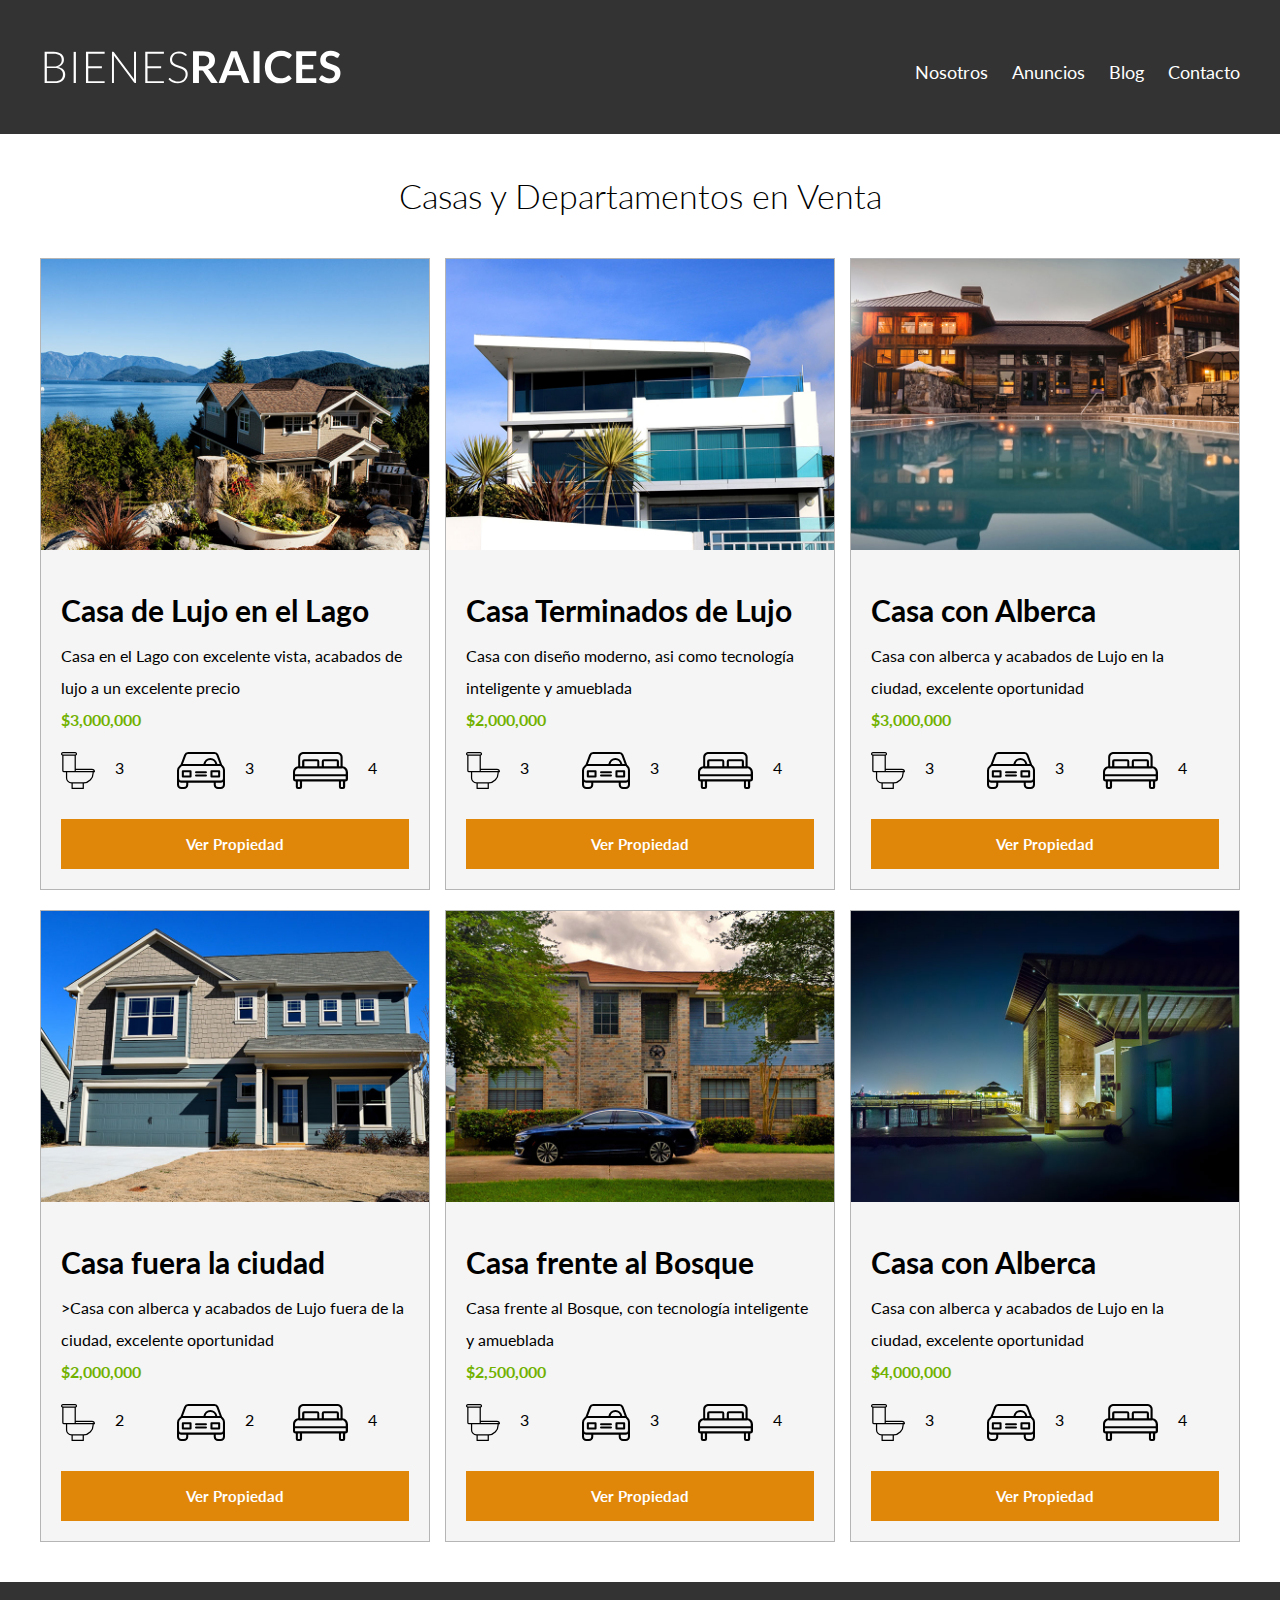
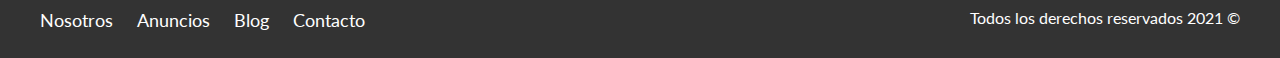
<file: CursoVSC/anuncios.html>
<!DOCTYPE html>
<html lang="en">

<head>
    <meta charset="UTF-8">
    <meta http-equiv="X-UA-Compatible" content="IE=edge">
    <meta name="viewport" content="width=device-width, initial-scale=1.0">
    <title>Bienes Raices</title>
    <link href="https://fonts.googleapis.com/css?family=Lato:300,400,700,900" rel="stylesheet">
    <link rel="stylesheet" href="css/style.css">
</head>

<body>
    <header class="site-header">

        <div class="contenedor contenido-header">
            <div class="barra">
                <a href="/">
                    <img src="img/logo.svg" alt="Logotipo">
                </a>
                <nav class="navegacion">
                    <a href="nosotros.html">Nosotros</a>
                    <a href="anuncios.html">Anuncios</a>
                    <a href="blog.html">Blog</a>
                    <a href="contacto.html">Contacto</a>
                </nav>
            </div>
        </div>

    </header>

    <main class="seccion contenedor">

        <h2 class="fw-300 centrar-texto">Casas y Departamentos en Venta</h2>

        <div class="contenedor-anuncios">
            <div class="anuncio">
                <img src="img/anuncio1.jpg" alt="Anuncio">
                <div class="contenido-anuncio">
                    <h3>Casa de Lujo en el Lago</h3>
                    <p>Casa en el Lago con excelente vista,
                        acabados de lujo a un excelente precio</p>
                    <p class="precio">$3,000,000</p>

                        <ul class="iconos-caracteristicas">
                            <li>
                                <img src="img/icono_wc.svg" alt="icono baños">
                                <p>3</p>
                            </li>
                            <li>
                                <img src="img/icono_estacionamiento.svg" alt="icono autos">
                                <p>3</p>
                            </li>
                            <li>
                                <img src="img/icono_dormitorio.svg" alt="icono habitaciones">
                                <p>4</p>
                            </li>
                        </ul>

                    <a href="#" class="boton boton-amarillo d-block">Ver Propiedad</a>
                </div>  
            </div>

            <div class="anuncio">
                <img src="img/anuncio2.jpg" alt="Anuncio">
                <div class="contenido-anuncio">
                    <h3>Casa Terminados de Lujo</h3>
                    <p>Casa con diseño moderno, asi como tecnología inteligente y amueblada</p>
                    <p class="precio">$2,000,000</p>

                        <ul class="iconos-caracteristicas">
                            <li>
                                <img src="img/icono_wc.svg" alt="icono baños">
                                <p>3</p>
                            </li>
                            <li>
                                <img src="img/icono_estacionamiento.svg" alt="icono autos">
                                <p>3</p>
                            </li>
                            <li>
                                <img src="img/icono_dormitorio.svg" alt="icono habitaciones">
                                <p>4</p>
                            </li>
                        </ul>

                    <a href="#" class="boton boton-amarillo d-block">Ver Propiedad</a>
                </div>
            </div>

            <div class="anuncio">
                <img src="img/anuncio3.jpg" alt="Anuncio">
                <div class="contenido-anuncio">
                    <h3>Casa con Alberca</h3>
                    <p>Casa con alberca y acabados de Lujo en la ciudad, excelente oportunidad</p>
                    <p class="precio">$3,000,000</p>

                        <ul class="iconos-caracteristicas">
                            <li>
                                <img src="img/icono_wc.svg" alt="icono baños">
                                <p>3</p>
                            </li>
                            <li>
                                <img src="img/icono_estacionamiento.svg" alt="icono autos">
                                <p>3</p>
                            </li>
                            <li>
                                <img src="img/icono_dormitorio.svg" alt="icono habitaciones">
                                <p>4</p>
                            </li>
                        </ul>

                    <a href="#" class="boton boton-amarillo d-block">Ver Propiedad</a>
                </div>
            </div>
            <div class="anuncio">
                <img src="img/anuncio4.jpg" alt="Anuncio">
                <div class="contenido-anuncio">
                    <h3>Casa fuera la ciudad</h3>
                    <p>>Casa con alberca y acabados de Lujo fuera de la ciudad, 
                        excelente oportunidad</p>
                    <p class="precio">$2,000,000</p>

                        <ul class="iconos-caracteristicas">
                            <li>
                                <img src="img/icono_wc.svg" alt="icono baños">
                                <p>2</p>
                            </li>
                            <li>
                                <img src="img/icono_estacionamiento.svg" alt="icono autos">
                                <p>2</p>
                            </li>
                            <li>
                                <img src="img/icono_dormitorio.svg" alt="icono habitaciones">
                                <p>4</p>
                            </li>
                        </ul>

                    <a href="#" class="boton boton-amarillo d-block">Ver Propiedad</a>
                </div>  
            </div>

            <div class="anuncio">
                <img src="img/anuncio5.jpg" alt="Anuncio">
                <div class="contenido-anuncio">
                    <h3>Casa frente al Bosque</h3>
                    <p>Casa frente al Bosque, con tecnología inteligente y amueblada</p>
                    <p class="precio">$2,500,000</p>

                        <ul class="iconos-caracteristicas">
                            <li>
                                <img src="img/icono_wc.svg" alt="icono baños">
                                <p>3</p>
                            </li>
                            <li>
                                <img src="img/icono_estacionamiento.svg" alt="icono autos">
                                <p>3</p>
                            </li>
                            <li>
                                <img src="img/icono_dormitorio.svg" alt="icono habitaciones">
                                <p>4</p>
                            </li>
                        </ul>

                    <a href="#" class="boton boton-amarillo d-block">Ver Propiedad</a>
                </div>
            </div>

            <div class="anuncio">
                <img src="img/anuncio6.jpg" alt="Anuncio">
                <div class="contenido-anuncio">
                    <h3>Casa con Alberca</h3>
                    <p>Casa con alberca y acabados de Lujo en la ciudad, excelente oportunidad</p>
                    <p class="precio">$4,000,000</p>

                        <ul class="iconos-caracteristicas">
                            <li>
                                <img src="img/icono_wc.svg" alt="icono baños">
                                <p>3</p>
                            </li>
                            <li>
                                <img src="img/icono_estacionamiento.svg" alt="icono autos">
                                <p>3</p>
                            </li>
                            <li>
                                <img src="img/icono_dormitorio.svg" alt="icono habitaciones">
                                <p>4</p>
                            </li>
                        </ul>

                    <a href="#" class="boton boton-amarillo d-block">Ver Propiedad</a>
                </div>
            </div>
        </div> <!--Contenedor Anuncios-->
    </main>

    <footer class="site-footer seccion">
        <div class="contenedor contenedor-footer">
            <nav class="navegacion">
                <a href="nosotros.html">Nosotros</a>
                <a href="anuncios.html">Anuncios</a>
                <a href="blog.html">Blog</a>
                <a href="contacto.html">Contacto</a>
            </nav>

            <p class="copyright">Todos los derechos reservados 2021 &copy; </p>
        </div>
    </footer>

</body>

</html>
</file>
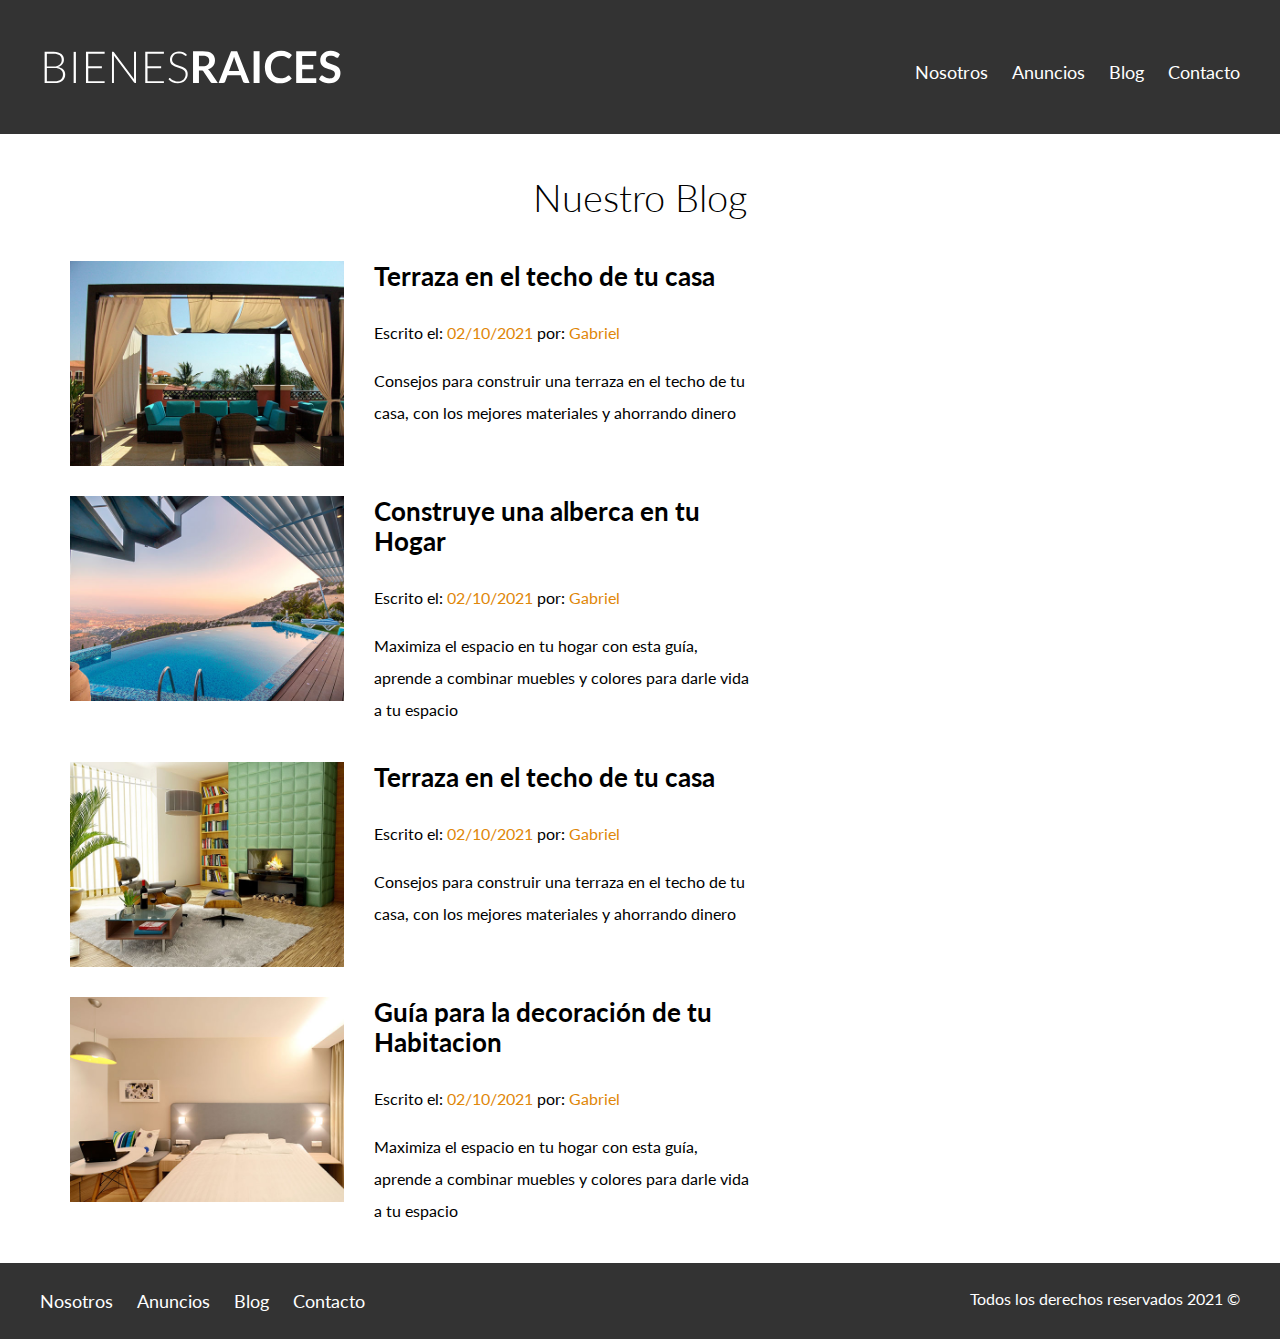
<file: CursoVSC/blog.html>
<!DOCTYPE html>
<html lang="en">

<head>
    <meta charset="UTF-8">
    <meta http-equiv="X-UA-Compatible" content="IE=edge">
    <meta name="viewport" content="width=device-width, initial-scale=1.0">
    <title>Bienes Raices</title>
    <link href="https://fonts.googleapis.com/css?family=Lato:300,400,700,900" rel="stylesheet">
    <link rel="stylesheet" href="css/style.css">
</head>

<body>
    <header class="site-header">

        <div class="contenedor contenido-header">
            <div class="barra">
                <a href="/">
                    <img src="img/logo.svg" alt="Logotipo">
                </a>
                <nav class="navegacion">
                    <a href="nosotros.html">Nosotros</a>
                    <a href="anuncios.html">Anuncios</a>
                    <a href="blog.html">Blog</a>
                    <a href="contacto.html">Contacto</a>
                </nav>
            </div>
        </div>

    </header>

    <main class="contenedor seccion contenido-centrado">
        <h1 class="fw-300 centrar-texto">Nuestro Blog</h1>
        <div class="seccion-inferior contenedor">
            <section class="blog">   
                <article class="entrada-blog">
                    <div class="imagen">
                        <img src="img/blog1.jpg" alt="Blog">
                    </div>
                    <div class="texto-entrada">
                        <a href="#">
                            <h4>Terraza en el techo de tu casa</h4>
                        </a>
                        <p>Escrito el: <span>02/10/2021</span> por: <span>Gabriel</span></p>
                        <p>Consejos para construir una terraza en el techo de tu casa,
                            con los mejores materiales y ahorrando dinero</p>
                    </div>
                </article>
    
                <article class="entrada-blog">
                    <div class="imagen">
                        <img src="img/blog2.jpg" alt="Blog">
                    </div>
                    <div class="texto-entrada">
                        <a href="#">
                            <h4>Construye una alberca en tu Hogar</h4>
                        </a>
                        <p>Escrito el: <span>02/10/2021</span> por: <span>Gabriel</span></p>
                        <p>Maximiza el espacio en tu hogar con esta guía,
                            aprende a combinar muebles y colores para darle vida a tu espacio</p>
                    </div>
                </article>
                <article class="entrada-blog">
                    <div class="imagen">
                        <img src="img/blog3.jpg" alt="Blog">
                    </div>
                    <div class="texto-entrada">
                        <a href="#">
                            <h4>Terraza en el techo de tu casa</h4>
                        </a>
                        <p>Escrito el: <span>02/10/2021</span> por: <span>Gabriel</span></p>
                        <p>Consejos para construir una terraza en el techo de tu casa,
                            con los mejores materiales y ahorrando dinero</p>
                    </div>
                </article>
    
                <article class="entrada-blog">
                    <div class="imagen">
                        <img src="img/blog4.jpg" alt="Blog">
                    </div>
                    <div class="texto-entrada">
                        <a href="#">
                            <h4>Guía para la decoración de tu Habitacion</h4>
                        </a>
                        <p>Escrito el: <span>02/10/2021</span> por: <span>Gabriel</span></p>
                        <p>Maximiza el espacio en tu hogar con esta guía,
                            aprende a combinar muebles y colores para darle vida a tu espacio</p>
                    </div>
                </article>
            </section>
        </div>
    </main>

    <footer class="site-footer seccion">
        <div class="contenedor contenedor-footer">
            <nav class="navegacion">
                <a href="nosotros.html">Nosotros</a>
                <a href="anuncios.html">Anuncios</a>
                <a href="blog.html">Blog</a>
                <a href="contacto.html">Contacto</a>
            </nav>

            <p class="copyright">Todos los derechos reservados 2021 &copy; </p>
        </div>
    </footer>

</body>

</html>
</file>
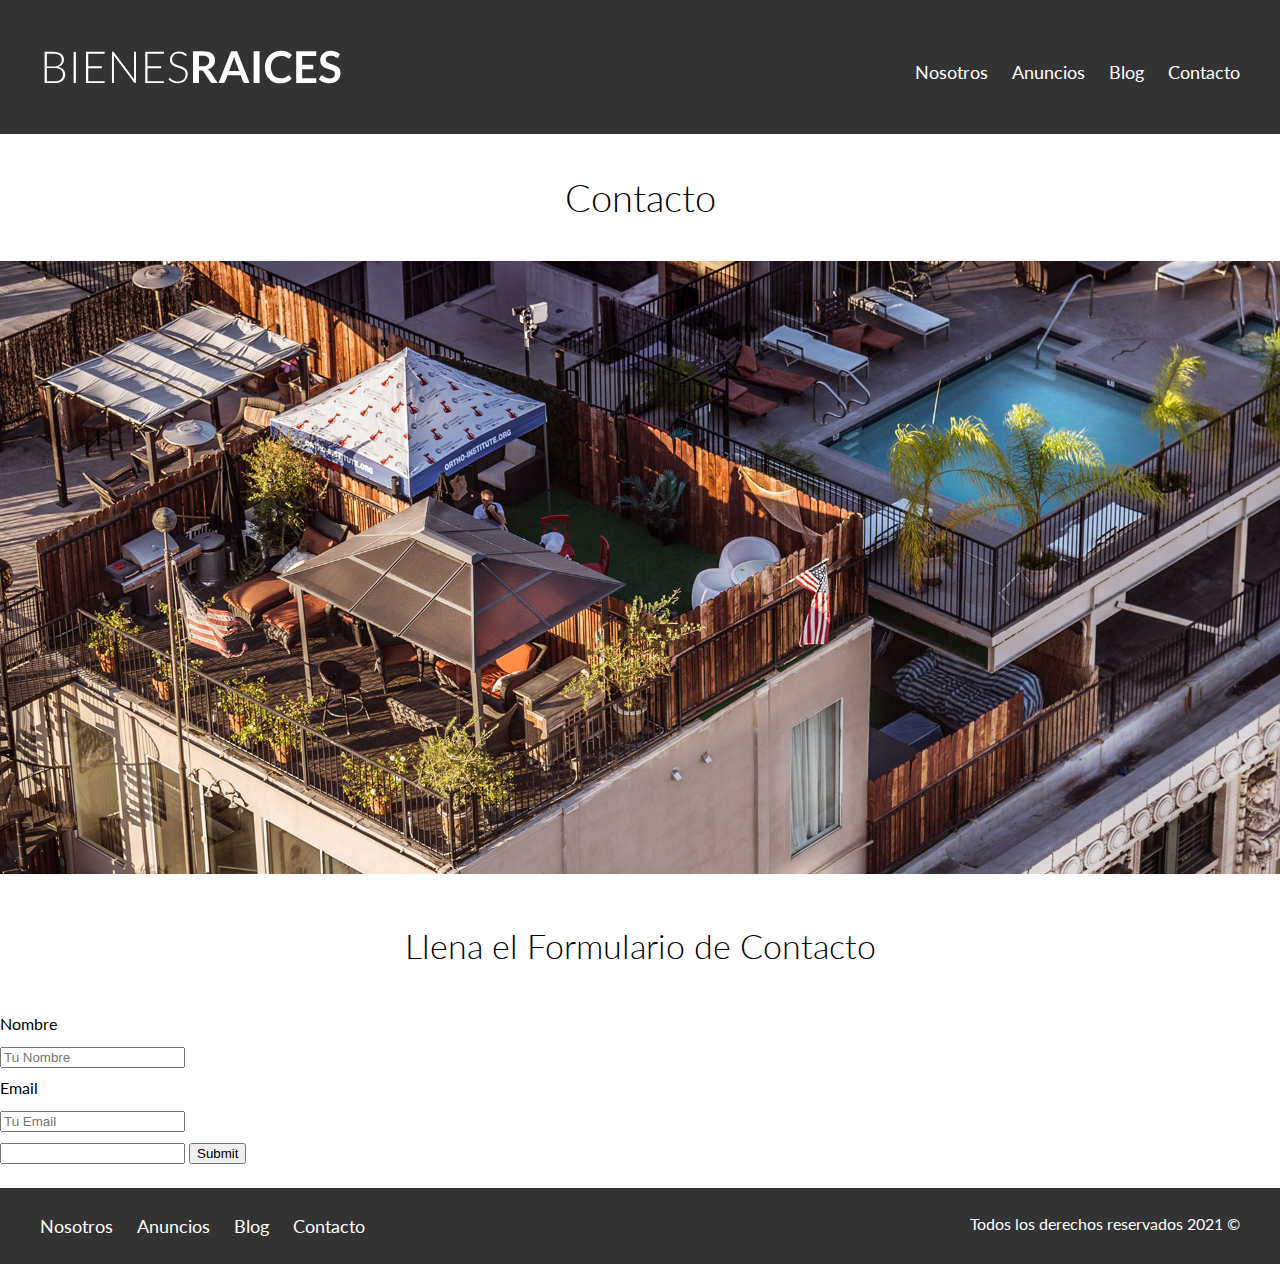
<file: CursoVSC/contacto.html>
<!DOCTYPE html>
<html lang="en">

<head>
    <meta charset="UTF-8">
    <meta http-equiv="X-UA-Compatible" content="IE=edge">
    <meta name="viewport" content="width=device-width, initial-scale=1.0">
    <title>Bienes Raices</title>
    <link href="https://fonts.googleapis.com/css?family=Lato:300,400,700,900" rel="stylesheet">
    <link rel="stylesheet" href="css/style.css">
</head>

<body>
    <header class="site-header">

        <div class="contenedor contenido-header">
            <div class="barra">
                <a href="/">
                    <img src="img/logo.svg" alt="Logotipo">
                </a>
                <nav class="navegacion">
                    <a href="nosotros.html">Nosotros</a>
                    <a href="anuncios.html">Anuncios</a>
                    <a href="blog.html">Blog</a>
                    <a href="contacto.html">Contacto</a>
                </nav>
            </div>
        </div>

    </header>

    <h1 class="fw-300 centrar-texto">Contacto</h1>
    <img src="img/destacada3.jpg" alt="Imagen Principal">

    <main class="contedor seccion contenido-centrado">
        <h2 class="fw-300 centrar-texto">Llena el Formulario de Contacto</h2>

        <form action="">
            <label for="nombre">Nombre</label>
            <input type="text" id="nombre" placeholder="Tu Nombre">

            <label for="email">Email</label>
            <input type="email" id="email" placeholder="Tu Email" required>

            <label for=""></label>
            <input type="text" name="" id="">

            <input type="submit">
        </form>
    </main>

    <footer class="site-footer seccion">
        <div class="contenedor contenedor-footer">
            <nav class="navegacion">
                <a href="nosotros.html">Nosotros</a>
                <a href="anuncios.html">Anuncios</a>
                <a href="blog.html">Blog</a>
                <a href="contacto.html">Contacto</a>
            </nav>

            <p class="copyright">Todos los derechos reservados 2021 &copy; </p>
        </div>
    </footer>

</body>

</html>
</file>
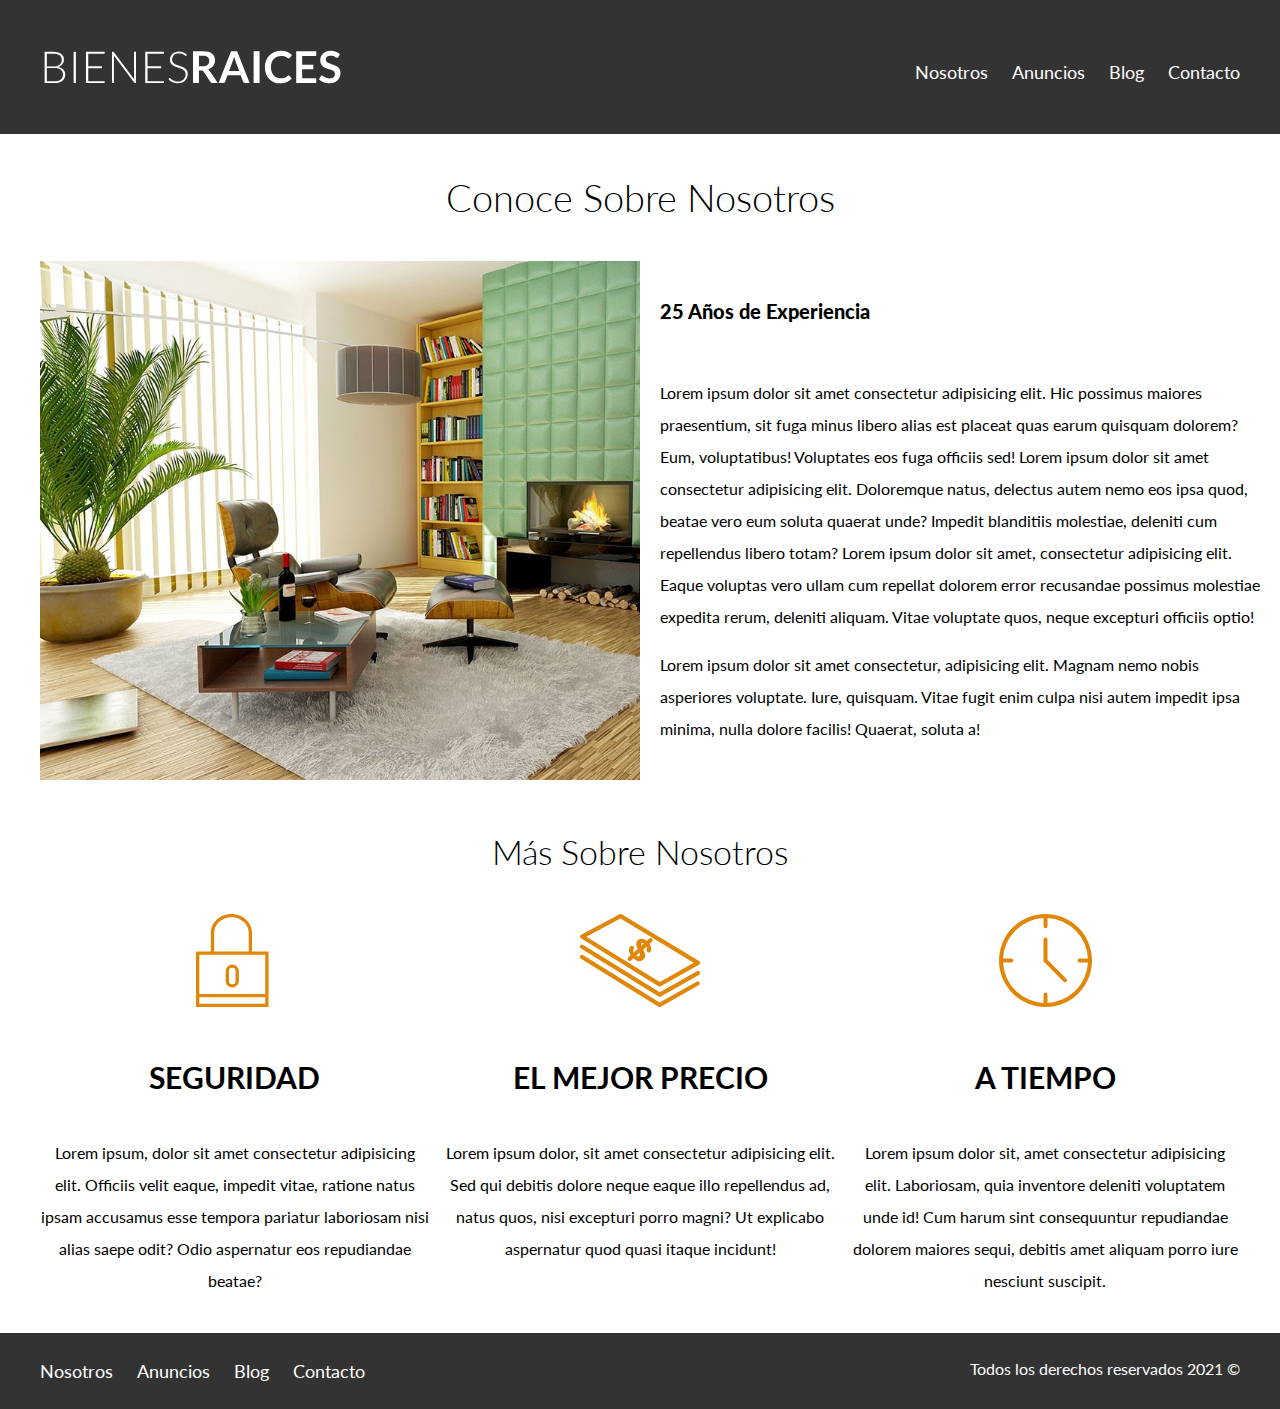
<file: CursoVSC/nosotros.html>
<!DOCTYPE html>
<html lang="en">

<head>
    <meta charset="UTF-8">
    <meta http-equiv="X-UA-Compatible" content="IE=edge">
    <meta name="viewport" content="width=device-width, initial-scale=1.0">
    <title>Bienes Raices</title>
    <link href="https://fonts.googleapis.com/css?family=Lato:300,400,700,900" rel="stylesheet">
    <link rel="stylesheet" href="css/style.css">
</head>

<body>
    <header class="site-header">

        <div class="contenedor contenido-header">
            <div class="barra">
                <a href="/">
                    <img src="img/logo.svg" alt="Logotipo">
                </a>
                <nav class="navegacion">
                    <a href="nosotros.html">Nosotros</a>
                    <a href="anuncios.html">Anuncios</a>
                    <a href="blog.html">Blog</a>
                    <a href="contacto.html">Contacto</a>
                </nav>
            </div>
        </div>

    </header>

    <main class="contenedor">
        <h1 class="fw-300 centrar-texto">Conoce Sobre Nosotros</h1>

        <div class="contenido-nosotros">
            <div class="imagen">
                <img src="img/nosotros.jpg" alt="Imagen Nosotros">
            </div>
            <div class="texto-nosotros">
                <blockquote>25 Años de Experiencia</blockquote>
                <p>Lorem ipsum dolor sit amet consectetur adipisicing elit. 
                Hic possimus maiores praesentium, sit fuga minus libero 
                alias est placeat quas earum quisquam dolorem? Eum,
                voluptatibus! Voluptates eos fuga officiis sed!
                Lorem ipsum dolor sit amet consectetur adipisicing elit. 
                Doloremque natus, delectus autem nemo eos ipsa quod, 
                beatae vero eum soluta quaerat unde? Impedit blanditiis molestiae,
                deleniti cum repellendus libero totam? Lorem ipsum dolor sit amet, 
                consectetur adipisicing elit. Eaque voluptas vero ullam cum 
                repellat dolorem error recusandae possimus molestiae expedita rerum,
                deleniti aliquam. Vitae voluptate quos, neque excepturi officiis 
                optio! </p>

                <p>Lorem ipsum dolor sit amet consectetur, adipisicing elit. 
                Magnam nemo nobis asperiores voluptate. Iure, quisquam. 
                Vitae fugit enim culpa nisi autem impedit ipsa minima, 
                nulla dolore facilis! Quaerat, soluta a! </p>
            </div>
        </div>
    </main>

    <section class= "contenedor seccion">
        <h2 class="fw-300 centrar-texto">Más Sobre Nosotros</h2>

        <div class="icono-nosotros">

            <div class="icono">
                <img src="img/icono1.svg" alt="Icono Seguridad">
                <h3>SEGURIDAD</h3>
                <p class="texto1">Lorem ipsum, dolor sit amet consectetur adipisicing elit.
                    Officiis velit eaque, impedit vitae, ratione natus ipsam accusamus
                    esse tempora pariatur laboriosam nisi alias saepe odit?
                    Odio aspernatur eos repudiandae beatae?</p>
            </div>

            <div class="icono">
                <img src="img/icono2.svg" alt="Icono Mejor Precio">
                <h3>EL MEJOR PRECIO</h3>
                <p class="texto2">Lorem ipsum dolor, sit amet consectetur adipisicing elit.
                    Sed qui debitis dolore neque eaque illo repellendus ad,
                    natus quos, nisi excepturi porro magni? Ut explicabo
                    aspernatur quod quasi itaque incidunt!</p>
            </div>

            <div class="icono">
                <img src="img/icono3.svg" alt="Icono A Tiempo">
                <h3>A TIEMPO</h3>
                <p class="texto3">Lorem ipsum dolor sit, amet consectetur adipisicing elit.
                    Laboriosam, quia inventore deleniti voluptatem unde id!
                    Cum harum sint consequuntur repudiandae dolorem maiores sequi,
                    debitis amet aliquam porro iure nesciunt suscipit.</p>
            </div>
         </div>

    </section>

    <footer class="site-footer seccion">
        <div class="contenedor contenedor-footer">
            <nav class="navegacion">
                <a href="nosotros.html">Nosotros</a>
                <a href="anuncios.html">Anuncios</a>
                <a href="blog.html">Blog</a>
                <a href="contacto.html">Contacto</a>
            </nav>

            <p class="copyright">Todos los derechos reservados 2021 &copy; </p>
        </div>
    </footer>

</body>

</html>
</file>
<file: CursoVSC/css/style.css>
html {
    box-sizing: border-box;
    font-size: 62.5%;
}
*, *:before, *:after {
    box-sizing: inherit;
}


body {
    font-family: 'Lato', sans-serif;
    font-size: 1.6rem;
    line-height: 2;
    margin: 0;
}


/**Globales(que se reutilizan varias veces)**/

img {
    max-width: 100%;
}

.contenedor{
    width: 95%;
    max-width: 120rem;
    margin-left: auto;
    margin-right: auto;
}

h1 {
    font-size: 3.8rem;
}

h2{
    font-size: 3.4rem;
}

h3{
    font-size: 3rem;
}

h4{
    font-size: 2.6rem;
}

/**Utilidades**/
.seccion {
    margin-top: 2rem;
    margin-bottom: 2rem;
}

.fw-300{
    font-weight: 300;
}

.centrar-texto {
    text-align: center;
}

.d-block {
    display: block!important;
}

/**Botones**/

.boton {
    color: white;
    font-weight: 700;
    text-decoration: none;
    font-size: 1.5rem;
    padding: 1rem 3rem;
    margin-top: 3rem;
    display: inline-block;
    text-align: center;
    display: block;
    flex: 0 0 100%;
}

@media (min-width: 768px) {

    .boton {
        display: inline-block;
        flex: 0 0 auto;
    }
}

.boton-amarillo {
    background-color: #e08709;
}

.boton-verde {
    background-color: #71b100;
}


/*Header*/

.site-header{
    background-color: #333333;
    padding: 1rem 0 3rem 0;
}

.site-header.inicio{
        background: url(/img/header.jpg);
        background-size: cover;
        height: 100vh;
        min-height: 60rem;
}

.contenido-header{
    height: 100%;
    display: flex;
    flex-direction: column;
    justify-content: space-between;
    text-align: center;
}
@media (min-width: 768px) {
    .contenido-header {
        text-align: left;
    }
}

.contenido-header h1 {
    color: white;
    padding-bottom: 2rem;
    max-width: 40rem;
    line-height: 1.5;
}

.barra{
    padding-top: 3rem;
}

@media (min-width: 768px) {
    .barra{
        display: flex;
        justify-content: space-between;
        align-items: center;
    }
}

.navegacion a {
    color: white;
    text-decoration: none;
    font-size: 2.2rem;
    display: block;
}

@media (min-width: 768px) {
    .navegacion a {
        display: inline-block;
        margin-right: 2rem;
        font-size: 1.8rem;
    }
    .navegacion a:last-of-type {
        margin-right: 0;
    }
}

.navegacion a:hover {
    color: #71b100;;
}


/**Iconos Nosotros**/

@media (min-width: 768px) {
    .icono-nosotros {
        display: flex;
        justify-content: space-between;
    }
}

.icono{
    text-align: center;
}

@media (min-width: 768px) {
    .icono {
        flex-basis: calc(33.3% - 1rem);
    }
}

.icono h3 {
    text-transform: uppercase;
}

/**Anuncios**/

@media (min-width: 768px) {
    .contenedor-anuncios {
        display: flex;
        justify-content: space-between;
        flex-wrap: wrap;
    }
}

.anuncio {
    border-style: solid;
    border-color: #b5b5b5;
    border-width: 1px;
    background-color: #f5f5f5;
    margin-bottom: 2rem;
}
@media (min-width: 768px) {
    .anuncio {
        flex-basis: calc(33.3% - 1rem);
    }
}

.contenido-anuncio{
    padding: 2rem;
}

.contenido-anuncio h3, .contenido-anuncio p  {
    margin: 0;
}

.precio {
    color: #71b100;
    font-weight: 700;
}

.iconos-caracteristicas {
    list-style: none;
    padding: 0;
    display: flex;
    justify-content: space-evenly;
}

.iconos-caracteristicas li {
    flex: 1;
    display: flex;
}

.iconos-caracteristicas li img {
    margin-right: 2rem;
}

.ver-todas {
    display: flex;
    justify-content: flex-end;
}

/**Contacto Home**/

.imagen-contacto {
    background-image:url(../img/encuentra.jpg);
    background-position: center center;
    background-size: cover;
    height: 40rem;
    display: flex;
    align-items: center;
}

.contenido-contacto {
    flex: 0 0 95%;
    color: #ffffff
}

.contenido-contacto p {
    font-size: 1.8rem;
}

/**Seccion Inferior**/

@media (min-width: 768px) {
    .seccion-inferior {
        display: flex;
        justify-content: space-between;
    }
    
    .seccion-inferior .blog {
        flex-basis: 60%;
    }
    
    .seccion-inferior .testimoniales{
        flex-basis: calc(40% - 2rem);
    }
}

.entrada-blog {
    display: flex;
    justify-content: space-between;
    margin-bottom: 2rem;
}

.entrada-blog:last-of-type {
    margin-bottom: 0;
}

.entrada-blog .imagen {
    flex-basis: 40%;
}

.entrada-blog .texto-entrada {
    flex-basis: calc(60% - 3rem);
}

.texto-entrada a{
    color: black;
    text-decoration: none;
}

.texto-entrada h4 {
    margin: 0;
    line-height: 3rem;
}

.texto-entrada h4::after {
    content: '';
    display: block;
    width: 5rem;
    height: 1rem;
    color: #71b100;
}

.texto-entrada span {
    color: #e08709;
}

/*Testimoniales*/

.testimonial {
    background-color: #71b100;
    font-size: 2rem;
    padding: 2rem;
    color: white;
    border-radius: 2rem;
    font-weight: bold;
    margin-bottom: 2rem;
}

.testimonial p {
    text-align: right;
}

.testimonial blockquote::before {
    content: '';
    background-image: url(../img/comilla.svg);
    width: 4rem;
    height: 4rem;
    position: absolute;
    left: -2rem;
}

.testimonial blockquote {
    position: relative;
    padding-left: 5rem;
    font-weight: 300;
}

/*footer*/

.site-footer {
    background-color: #333333;
    margin: 0;
}

.contenedor-footer {
    padding: 2rem 0;
    text-align: center;
}

@media (min-width: 768px) {
    .contenedor-footer {
        display: flex;
        justify-content: space-between;
    }
}

.site-footer nav {
    display: none;
}
@media (min-width: 768px) {
    .site-footer nav {
        display: block;
    }
}

.copyright {
    margin: 0;
    color: white; 
}

/*PAGINAS INTERNAS*/

@media (min-width: 768px) {
    .contenido-nosotros {
        display: grid;
        grid-template-columns: 50% 50%;
        grid-column-gap: 2rem;
    }  
}

.texto-nosotros blockquote {
    font-weight: 900;
    font-size: 2rem;
    margin: 0;
    padding: 3rem 0;
}

/*Contacto*/

label {
    display: block;
}
</file>
